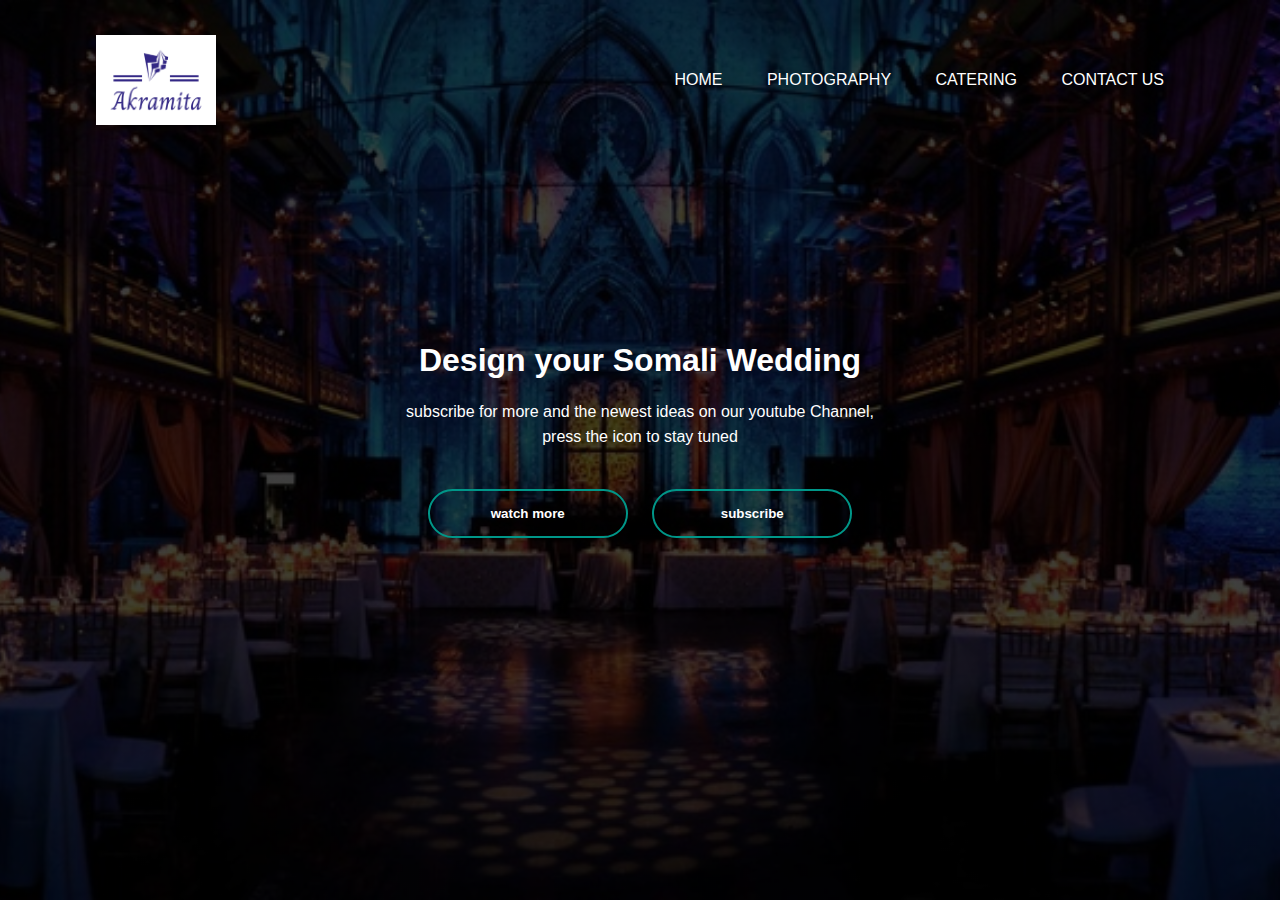
<file: index.html>
<DOCTYPE hTML>
<head>
	<title>Somali Wedding'S Ideas</title>
	<link rel="stylesheet" href="style.css">
</head>
<body>
	<div class="banner">
	 <div class="navbar">
	 	<img src="logo.png.png" class="logo">
      <ul>
		 <li><a href="index.html">home </a></li>
		 <li><a href="photography.html">photography </a></li>
		 <li><a href="catering.html">catering </a></li>
		 <li><a href="contact.html"> contact us</a></li>
	 </ul>
	</div>
	
	<div class="content">
		<h1>Design your Somali Wedding</h1>
		<p>subscribe for more and the newest ideas on our youtube Channel,<br> press the icon to stay tuned</p>
		<div>
			<button type= "button"> <span></span> watch more </button>
			<button type= "button"><span></span> subscribe </button>
		</div>
	</div>
<div>
      
  	

 
</body>

</html>
</file>
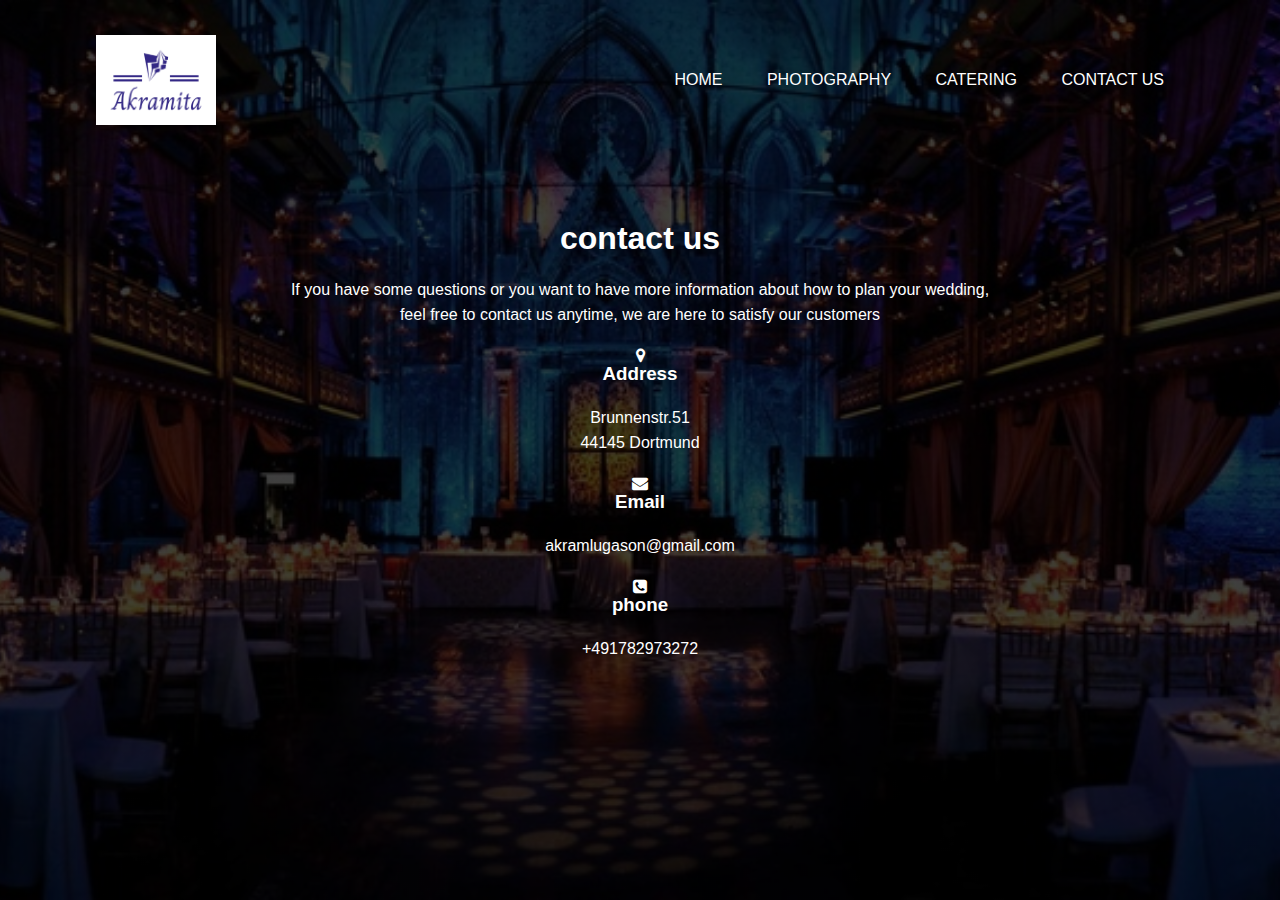
<file: contact.html>
<DOCTYPE hTML>
<head>
 <meta name="viewport" content="width=device-width", initial-scale=1.0>
	<title>Somali Wedding'S Ideas</title>
	  <link rel="stylesheet" href="https://stackpath.bootstrapcdn.com/font-awesome/4.7.0/css/font-awesome.min.css">

	<link rel="stylesheet" href="style.css">
</head>
<body>
	<div>
	 <div class="navbar">
	 	<img src="logo.png.png" class="logo">
      <ul>
		 <li><a href="index.html">home </a></li>
		 <li><a href="photography.html">photography </a></li>
		 <li><a href="catering.html">catering </a></li>
		 <li><a href="contact.html"> contact us</a></li>
	 </ul>
	</div>
	
	<div class="content">
		<h1>contact us </h1>
		<p>If you have some questions or you want to have more information about how to plan your wedding,<br> feel free to contact us anytime, we are here to satisfy our customers </p>
		
	
	<div class="container">
		<div class="contactinfo">
			<div class="box">
				<div class="icon"><i class="fa fa-map-marker" aria-hidden="true"></i> </div>
				  <div class="text"> 
                    <h3> Address </h3>
                    <p>Brunnenstr.51 <br> 44145 Dortmund</p>
				  </div>
				
			</div>
			<div class="box">
				<div class="icon"> <i class="fa fa-envelope" aria-hidden="true"></i> </div>
				<div class="text">
					<h3>Email</h3>
					<p> akramlugason@gmail.com</p>
				</div>
			</div>
			<div class="box">
				<div class="icon"><i class="fa fa-phone-square" aria-hidden="true"></i></div>
				<div class="text">
				 <h3> phone </h3>
				  <p> +491782973272</p>

				</div>
			</div>
			
		</div>
	</div>
		
	</div>
</div>
     
     
   </div> 
 
          
            
            
</body>

</html>
</file>
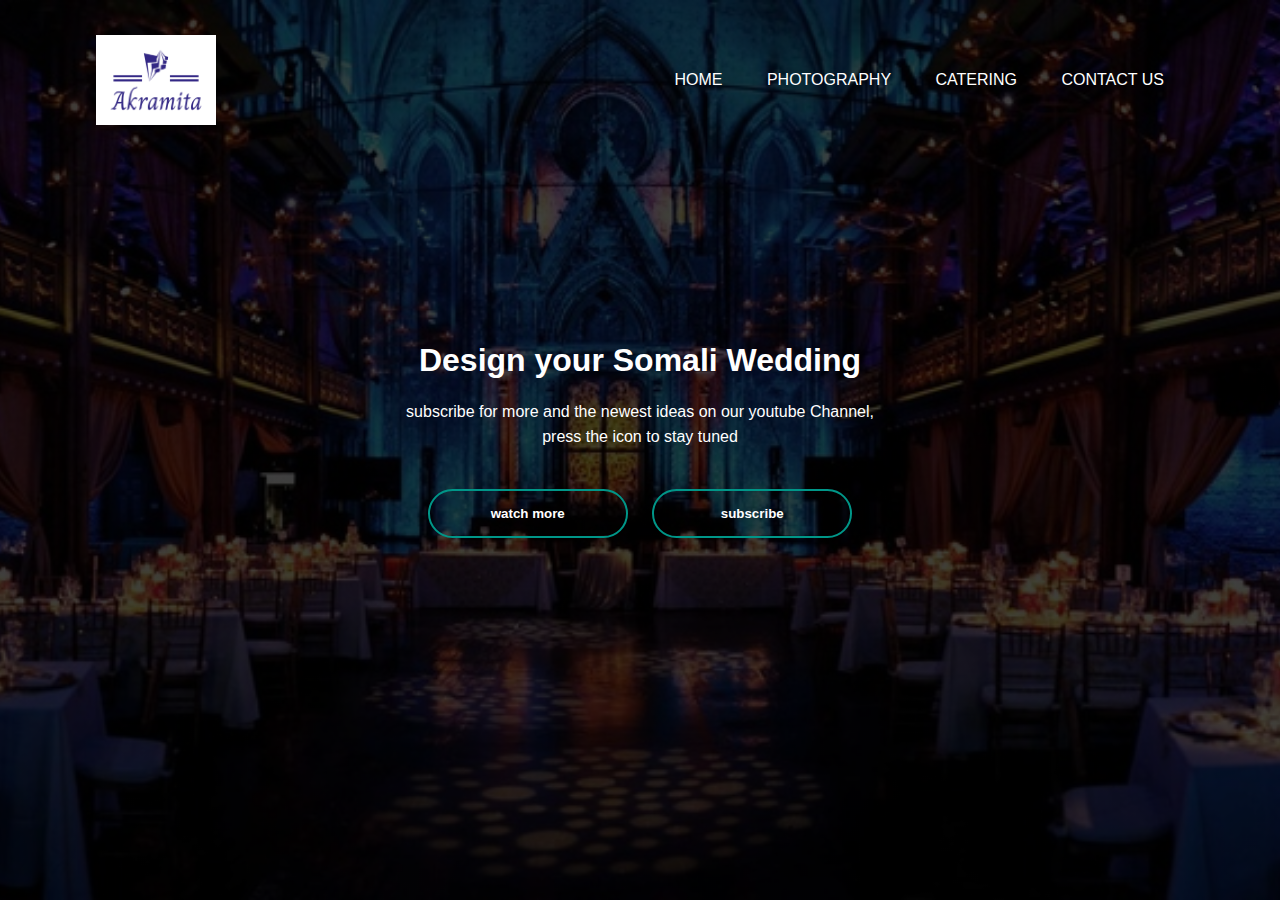
<file: index.html.html>
<DOCTYPE hTML>
<head>
	<title>Somali Wedding'S Ideas</title>
	<link rel="stylesheet" href="style.css">
</head>
<body>
	<div class="banner">
	 <div class="navbar">
	 	<img src="logo.png.png" class="logo">
      <ul>
		 <li><a href="index.html.html">home </a></li>
		 <li><a href="photography.html">photography </a></li>
		 <li><a href="catering.html">catering </a></li>
		 <li><a href="contact.html"> contact us</a></li>
	 </ul>
	</div>
	
	<div class="content">
		<h1>Design your Somali Wedding</h1>
		<p>subscribe for more and the newest ideas on our youtube Channel,<br> press the icon to stay tuned</p>
		<div>
			<button type= "button"> <span></span> watch more </button>
			<button type= "button"><span></span> subscribe </button>
		</div>
	</div>
<div>
      
  	

 
</body>

</html>
</file>
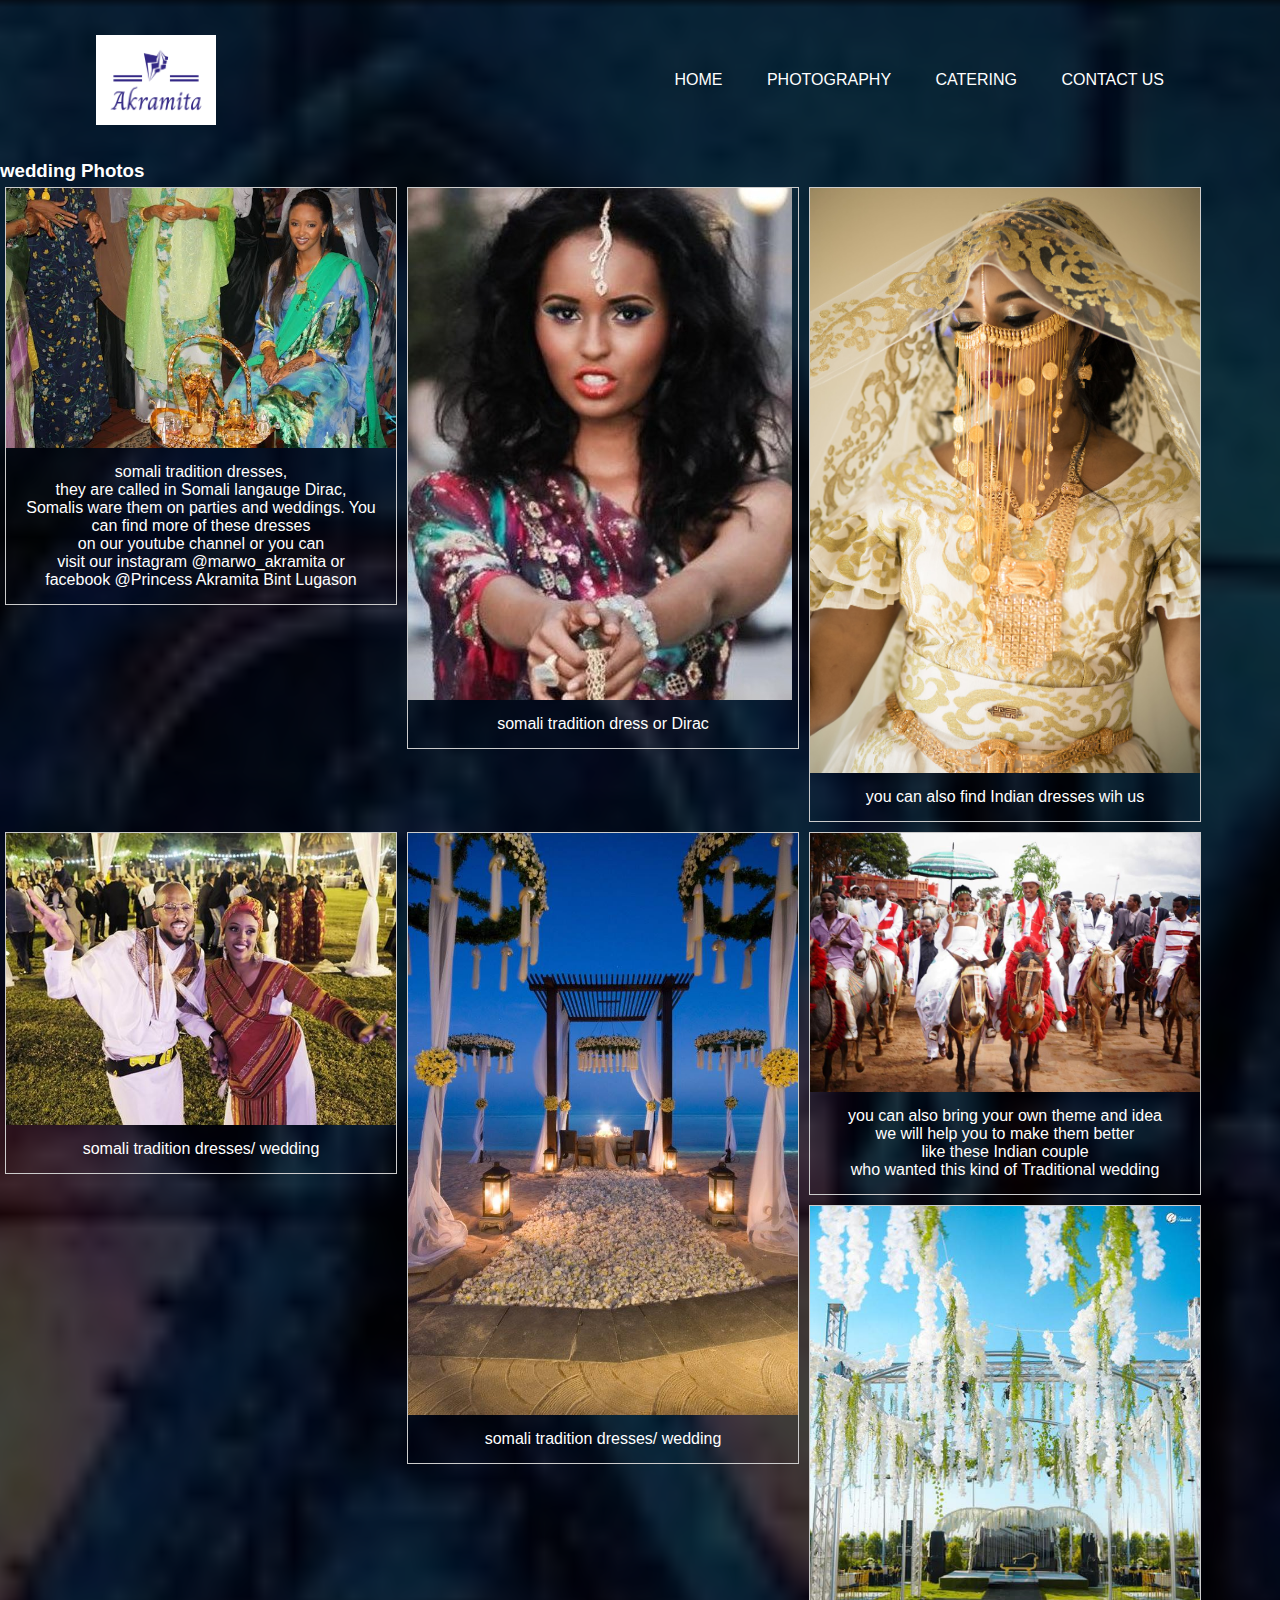
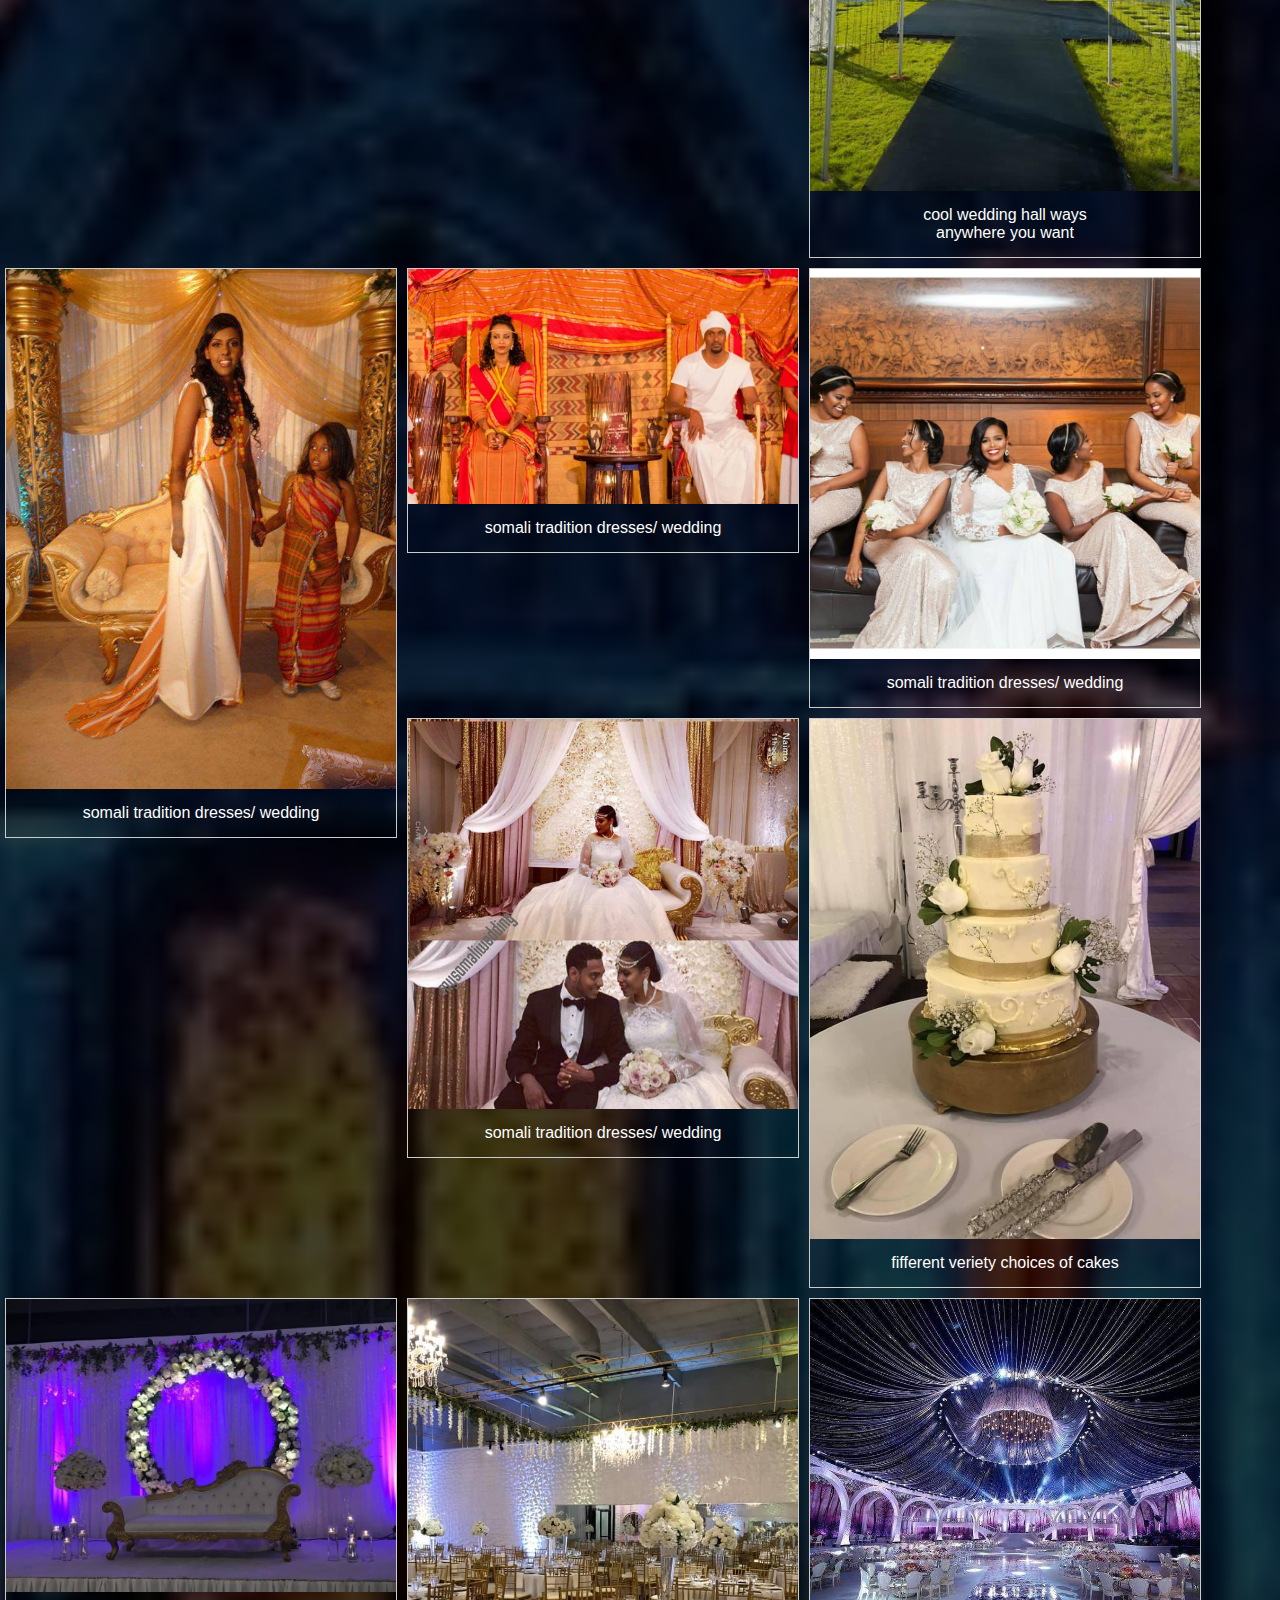
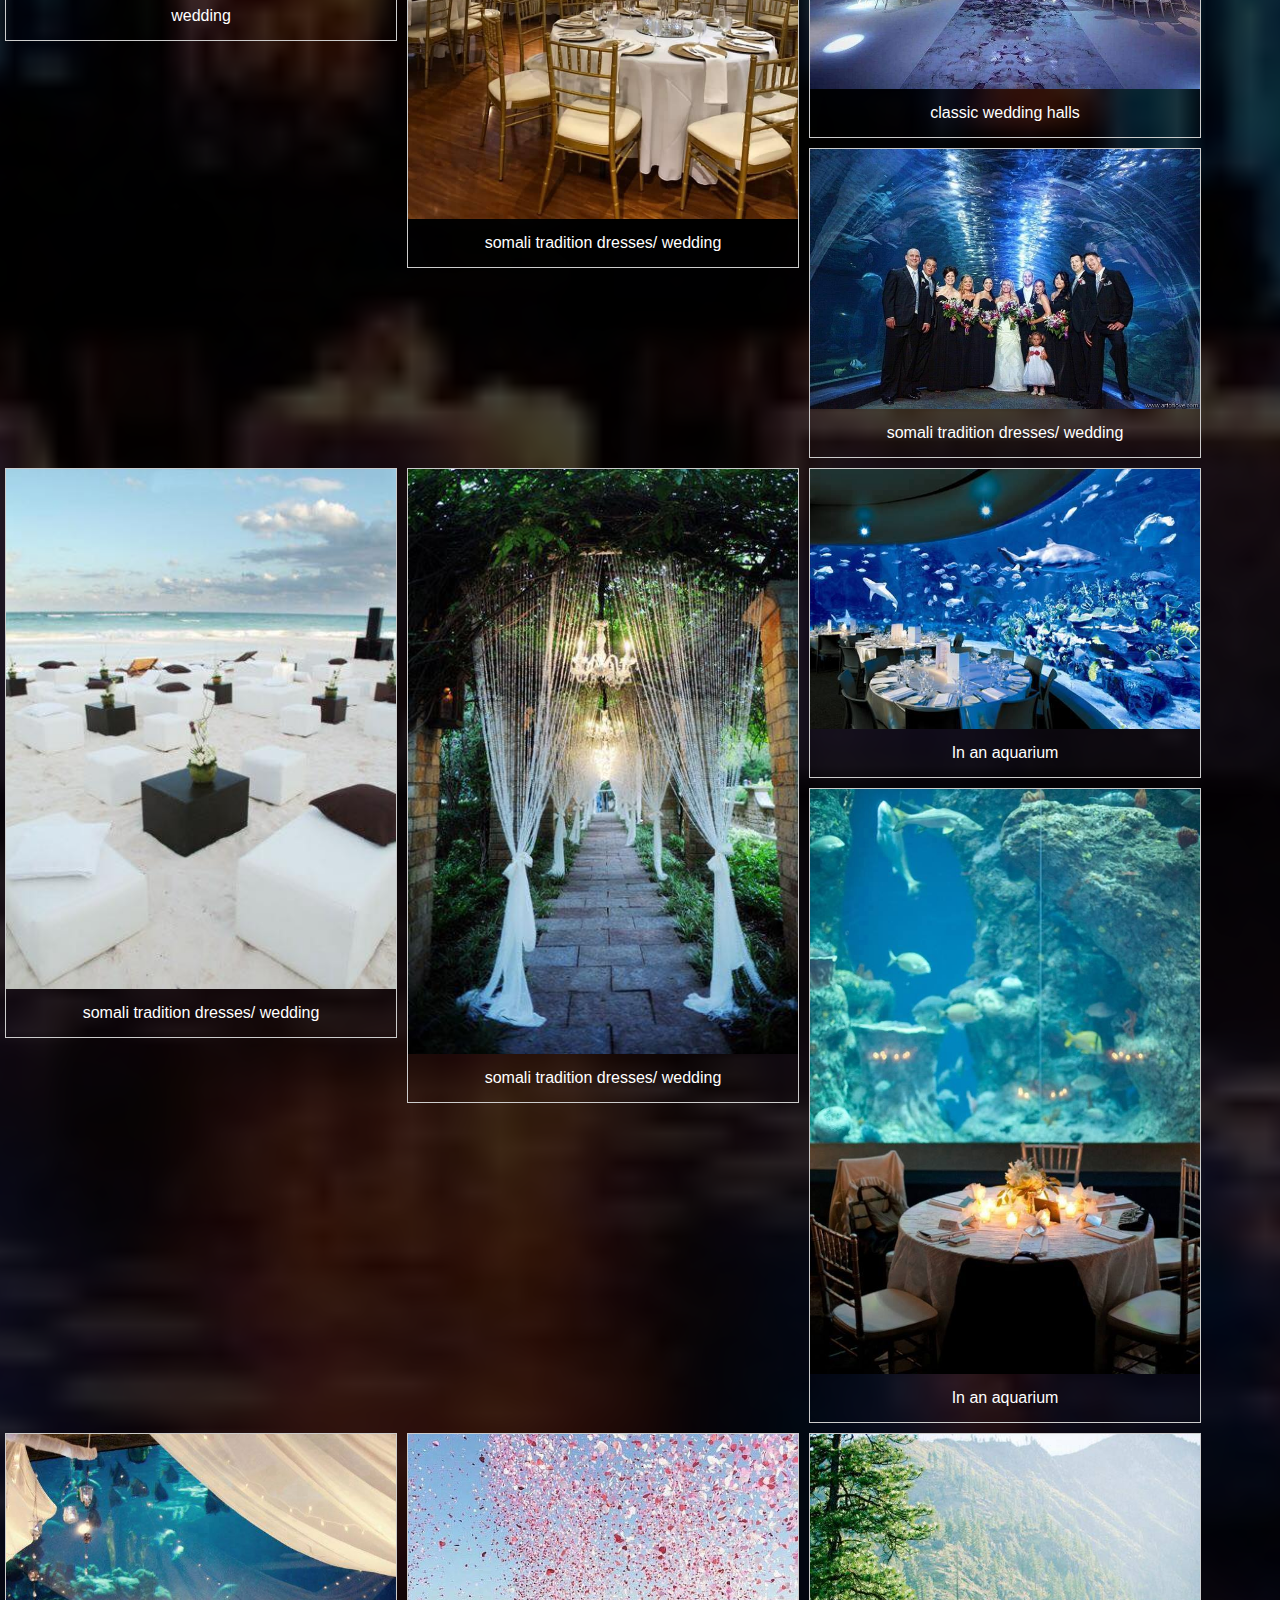
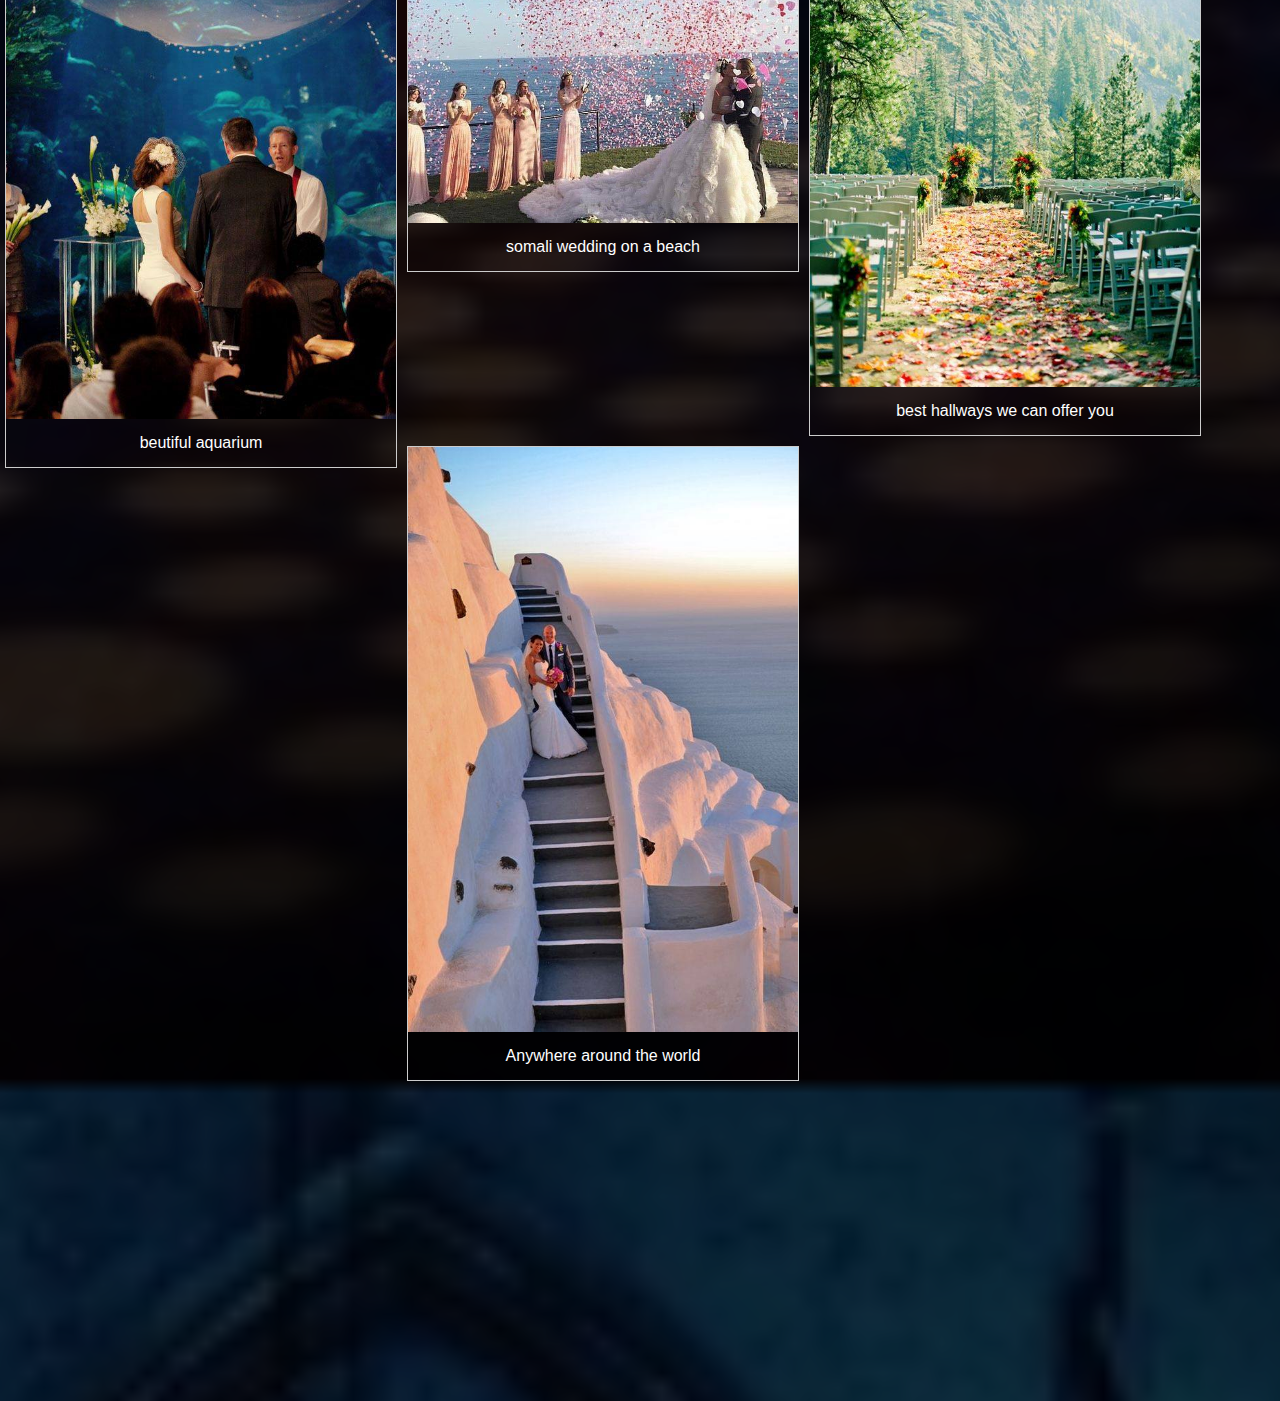
<file: photography.html>
<DOCTYPE hTML>
<head>
	<title>Somali Wedding'S Ideas</title>
	<link rel="stylesheet" href="style.css">
</head>
<body text="white">
	<div class="banner">
	 <div class="navbar">
	 	<img src="logo.png.png" class="logo">
      <ul>
		 <li><a href="index.html"> home </a></li>
		 <li><a href="photography.html">photography </a></li>
		 <li><a href="catering.html">catering </a></li>
		 <li><a href="contact.html"> contact us</a></li>
	 </ul>
	</div>
	    
		<h3>wedding Photos </h3>
	
	             <div class="container ">
	   	             <div class="gallery">
	   		           <img src="wedding1.jpg">
	   		             <div class="desc">somali tradition dresses,<br>they are called in Somali langauge Dirac,<br> Somalis ware them on parties and weddings. You can find more of these dresses<br> on our youtube channel or you can<br> visit our instagram @marwo_akramita or <br> facebook @Princess Akramita Bint Lugason</div>
	   	             </div>

	   	             <div class="gallery">
	   		           <img src="aroos5.jpg">
	   		             <div class="desc">somali tradition dress or Dirac</div>
	   		         </div>
	   		         <div class="gallery">
	   		           <img src="aroos2.jpg">
	   		             <div class="desc">you can also find Indian dresses wih us</div>
	   		         </div>
	   		         <div class="gallery">
	   		           <img src="aroos3.jpg">
	   		             <div class="desc">somali tradition dresses/ wedding</div>
	   		         </div>
	   		         <div class="gallery">
	   		           <img src="aroos1.jpg">
	   		             <div class="desc">somali tradition dresses/ wedding</div>
	   		         </div>

	   		         <div class="gallery">
	   		           <img src="wedding3.jpg">
	   		             <div class="desc"> you can also bring your own theme and idea <br> we will help you to make them better<br> like these Indian couple<br>who wanted this kind of Traditional wedding</div>
	   		         </div>
	   		         <div class="gallery">
	   		           <img src="wedding9.jpg">
	   		             <div class="desc">cool wedding hall ways<br>anywhere you want</div>
	   		         </div>
	   		         <div class="gallery">
	   		           <img src="wedding5.jpg">
	   		             <div class="desc">somali tradition dresses/ wedding</div>
	   		         </div>
	   		         <div class="gallery">
	   		           <img src="wedding6.jpg">
	   		             <div class="desc">somali tradition dresses/ wedding</div>
	   		         </div>
	   		         <div class="gallery">
	   		           <img src="wedding7.jpg">
	   		             <div class="desc">somali tradition dresses/ wedding</div>
	   		         </div>
	   		         <div class="gallery">
	   		           <img src="wedding8.jpg">
	   		             <div class="desc">somali tradition dresses/ wedding</div>
	   		         </div>
	   		         <div class="gallery">
	   		           <img src="wedding10.jpg">
	   		             <div class="desc">fifferent veriety choices of cakes</div>
	   		         </div>
	   		         <div class="gallery">
	   		           <img src="wedding11.jpg">
	   		             <div class="desc"> wedding</div>
	   		         </div>
	   		         <div class="gallery">
	   		           <img src="wedding12.jpg">
	   		             <div class="desc">somali tradition dresses/ wedding</div>
	   		         </div>
	   		         <div class="gallery">
	   		           <img src="wedding13.jpg">
	   		             <div class="desc">classic wedding halls</div>
	   		         </div>

	   		           <div class="gallery">
	   		           <img src="wedding14.jpg">
	   		             <div class="desc">somali tradition dresses/ wedding</div>
	   		         </div>

	   		         <div class="gallery">
	   		           <img src="wedding15.jpg">
	   		             <div class="desc">somali tradition dresses/ wedding</div>
	   		         </div>
	   		         <div class="gallery">
	   		           <img src="wedding4.jpg">
	   		             <div class="desc">somali tradition dresses/ wedding</div>
	   		         </div>
	   		         <div class="gallery">
	   		           <img src="wedding16.jpg">
	   		             <div class="desc"> In an aquarium</div>
	   		         </div>
	   		         <div class="gallery">
	   		           <img src="wedding17.jpg">
	   		             <div class="desc">In an aquarium</div>
	   		         </div>
	   		         <div class="gallery">
	   		           <img src="wedding18.jpg">
	   		             <div class="desc">beutiful aquarium</div>
	   		         </div>
	   		         <div class="gallery">
	   		           <img src="wedding19.jpg">
	   		             <div class="desc">somali wedding on a beach</div>
	   		         </div>
	   		         <div class="gallery">
	   		           <img src="wedding20.jpg">
	   		             <div class="desc"> best hallways we can offer you</div>
	   		         </div>
	   		         <div class="gallery">
	   		           <img src="wedding21.jpg">
	   		             <div class="desc">Anywhere around the world</div>
	   		         </div>
	   		         

                   <iframe width="560" height="315" src="https://www.youtube.com/embed/iAkZWaJOVO0" title="YouTube video player" frameborder="0" allow="accelerometer; autoplay; clipboard-write; encrypted-media; gyroscope; picture-in-picture" allowfullscreen></iframe>

	             </div>
	
                 
</body>

</html>
</file>
<file: style.css>
*{
	margin: 0;
	padding: 0;
	font-family: sans-serif;
}
body{
	margin: 0;
	width:100%;
	height: 100vh;
	background-image: linear-gradient(rgba(0, 0, 0, 0.75),rgba(0, 0, 0, 0.75)),url(background.jpg.JPG);
		background-size: cover;
		background-position: center;
}
.navbar{
	width: 85%;
	margin: auto;
	padding: 35px 0;
	display: flex;
	align-items: center;
	justify-content: space-between;
	}
.logo{
	width: 120px;
	cursor: pointer  ;
}
 .navbar ul li {
	list-style: none;
	display: inline-block;
	margin: 0 20px ;
	position: relative;
}
.navbar ul li a {
	text-decoration: none;
	color: #fff;
	text-transform: uppercase;
}
.navbar ul li::after{
	content: '';
	height: 3px;
	width: 0%;
	background: #009688;
	position: absolute;
	left: 0;
	bottom: -10px;
	transition: 0.5s;
}
.navbar ul li:hover::after{
	width: 100%;
	}
.content{
	width: 100%;
	position: absolute;
	top: 50%;
	transform: translateY(-50%);
	text-align: center;
	color: #fff;

}
.conten h1 {
	font-size: 70px;
	margin-top: 88px;

}
.content p {
	margin: 20px auto;
	font-weight: 100;
	line-height: 25px;

}
button {
	width: 200px;
	padding: 15px 0;
	text-align: center;
	margin: 20px 10px;
	border-radius: 25px;
	font-weight: bold;
	border: 2px solid #009688;
	background: transparent;
	color: #fff;
	cursor: pointer;
	position: relative;
	overflow: hidden;
}
span{
	background: #009688;
	height: 100%;
	width: 0%;
	border-radius: 25px;
	position: absolute;
	left: 0;
	bottom: 0;
	z-index: -1;
	transition: 0.5s;

}
button:hover span{
	width: 100%;
}
button:hover{
	border: none;
}
img {
 max-width: 100%;
 max-height: 100%;

}
section {
	height: 100vh;
	display: flex;
	justify-content: center;
	align-items: center;

}
.container{
	scrol-snap-time: y proximity;
	
}
.two {
	background-image:linear-gradient(rgba(0, 0, 0, 0.75),rgba(0, 0, 0, 0.75)),url(background.jpg.JPG) ;
}
footer {
	position: absolute;
	bottom: 0;
	left: 0;
	right: 0;
	background: #111;
	height: auto;
	width: 100vw;
	font-family: "open sans";
	padding-top: 40px;
	color: #fff;
}
.footer-content {
	display: flex;
	align-items: center;
	justify-content: center;
	flex-direction: column;
	text-align: center;
}
.footer-content h3 {
	font-size: 1.8rem;
	font-weight: 400;
	text-transform: capitalize;
	line-height: 3rem;


}
.footer-content p{
	max-width: 500px;
	margin: 10px auto;
	line-height: 28px;
	font-size: 14px;
}
.socials {
	list-style: none;
	display: flex;
	align-items: center;
	justify-content: center;
	margin: 1rem 0 3rem 0 ;
}
.socials li{
	margin: 0 10px;
}
.socials a {
	text-decoration: none;
	color: #fff;
}
.socials a i {
	font-size: 1.1rem;
	transition: color .4s ease;
}
.socials a:hover i{
	color: aqua;
}


.footer-bottom {
	background: #000;
	width: 100vw;
	padding: 20px 0;
	text-align: center;
}
.footer-bottom p {
	font-size: 14px;
	word-spacing: 2px;
	text-transform: capitalize;
}
.footer-bottom span{
	text transform: uppercase;
	opacity: .4;
	font-weight:200;
}
.contaier{
	max-width: 1200px;
	margin: auto;
	background: #f2f2f2;
	overflow: auto;

}
.gallery{
	margin: 5px;
	border:1px solid #ccc  ;
	float:left ;
	width:390px ;

}
.gallery background-image{
	width: 100%;
	height: auto;
}
.desc{
	padding:15px ;
	text-align: center;
}
.video-container{
	display: flex;
	justify-content: center;
	flex-wrap: wrap;
}
.video-container .video {
	height: 15rem;
	width: 25rem;
	margin: 2rem;
	box-shadow: 0 .5rem 1 rem rgba(0, 0, 0, .5);
	overflow: hidden;
	border-radius: 1rem;


}
.video-container .video video {
	height: 100%;
	width: 100%;
	object-fit: cover;
	outline: none;
	border: none;
	cursor: pointer;
}
.video-container .video video:hover{
	transition: 2s linear;
	transform: scale(1.3);
}
.video-container .video .active {
	position: fixed;
	top: 50%; left: 50%;
	transform: translate(-50%, -50%);
	height: auto;
	width: 80%;
	box-shadow: 0 0 0 100vh rgba(0, 0, 0, .7);
	z-index: 1;
}
.video-container .video .active:hover{
	transition: none;
	transform:translate(-50%, -50%) scale(1);

}
</file>
